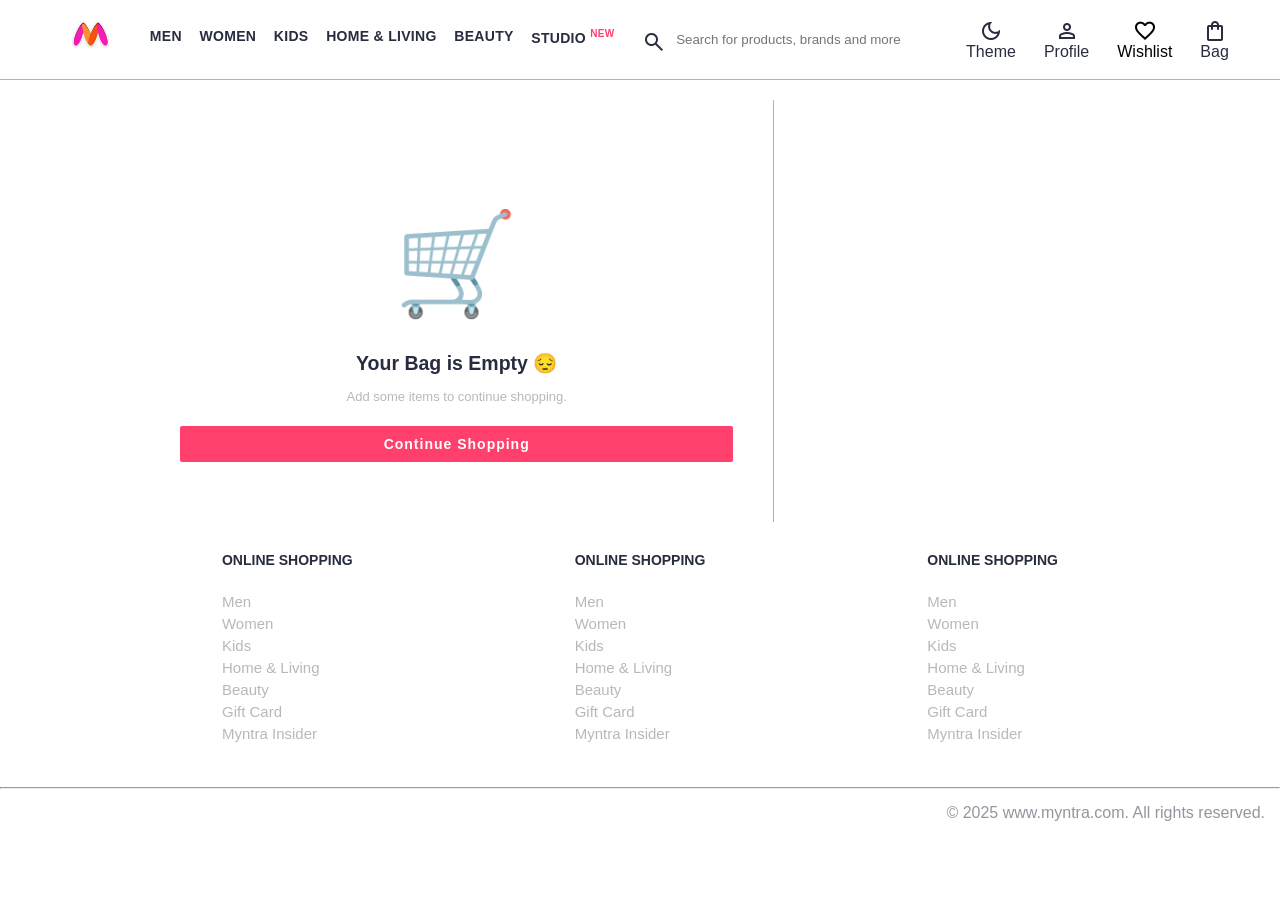
<file: pages/bag.html>
<!DOCTYPE html>
<html lang="en">
<head>
    <meta charset="UTF-8">
    <meta name="viewport" content="width=device-width, initial-scale=1.0">
    <title>Shopping Bag | Myntra</title>
    <link rel="stylesheet" href="../css/index.css">
    <link rel="stylesheet" href="../css/bag.css">
    <link rel="stylesheet" href="https://fonts.googleapis.com/css2?family=Material+Symbols+Outlined:opsz,wght,FILL,GRAD@20..48,100..700,0..1,-50..200" />
</head>
<body>
    <header>
        <div class="logo_container">
            <a href="../index.html">
                <img class="myntra_home" src="../images/myntra logo.avif" alt="Myntra Home">
            </a>
        </div>
        
        <nav class="nav_bar">
            <a href="#">Men</a>
            <a href="#">Women</a>
            <a href="#">Kids</a>
            <a href="#">Home & Living</a>
            <a href="#">Beauty</a>
            <a href="#">Studio <sup>New</sup></a>
        </nav>
        <div class="search_bar">
            <span class="material-symbols-outlined search_icon">search</span>
            <input class="search_input" placeholder="Search for products, brands and more">
        </div>
        <div class="action_bar">
            <div class="action_container" id="theme-toggle">
                <span class="material-symbols-outlined action_icon">dark_mode</span>
                <span class="action_name">Theme</span>
            </div>
            
            <div class="action_container profile-container" id="profile-toggle">

                <span class="material-symbols-outlined action_icon">person</span>
                <span class="action_name">Profile</span>

                <div class="profile-dropdown" id="profile-dropdown">

                    <a href="profile.html">
                        <span class="material-symbols-outlined">person</span>
                         My Profile
                    </a>

                    <a href="#">
                        <span class="material-symbols-outlined">package_2</span>
                        Orders
                    </a>

                    <hr>
                    
                    <a href="wishlist.html">
                        <span class="material-symbols-outlined">favorite</span>
                        Wishlist
                    </a>

                    <a href="bag.html">
                        <span class="material-symbols-outlined">shopping_bag</span>
                        Bag
                    </a>

                    <a href="contact.html">
                        <span class="material-symbols-outlined">call</span>
                        Contact
                    </a>

                </div>
            </div>

            <a class="action_container" href="wishlist.html">
                <span class="material-symbols-outlined action_icon">favorite</span>
                <span class="action_name">Wishlist</span>
                <span class="wishlist-item-count">0</span>
            </a>

            <a class="action_container">
                <span class="material-symbols-outlined action_icon">shopping_bag</span>
                <span class="action_name">Bag</span>
                <span class="bag-item-count">0</span>
            </a>
        </div>
    </header>
    <main>
      <div class="bag-page">
        <h2 class="bag-heading"></h2>
        <div class="bag-items-container">
        </div>
        <div class="bag-summary">

        </div>

      </div>
    </main>
    <footer>
        <div class="footer_container">
            <div class="footer_column">
                <h3>ONLINE SHOPPING</h3>

                <a href="#">Men</a>
                <a href="#">Women</a>
                <a href="#">Kids</a>
                <a href="#">Home & Living</a>
                <a href="#">Beauty</a>
                <a href="#">Gift Card</a>
                <a href="#">Myntra Insider</a>
            </div>

            <div class="footer_column">
                <h3>ONLINE SHOPPING</h3>

                <a href="#">Men</a>
                <a href="#">Women</a>
                <a href="#">Kids</a>
                <a href="#">Home & Living</a>
                <a href="#">Beauty</a>
                <a href="#">Gift Card</a>
                <a href="#">Myntra Insider</a>
            </div>

            <div class="footer_column">
                <h3>ONLINE SHOPPING</h3>

                <a href="#">Men</a>
                <a href="#">Women</a>
                <a href="#">Kids</a>
                <a href="#">Home & Living</a>
                <a href="#">Beauty</a>
                <a href="#">Gift Card</a>
                <a href="#">Myntra Insider</a>
            </div>
        </div>
        <hr>

        <div class="copyright">
            © 2025 www.myntra.com. All rights reserved.
        </div>
    </footer>
    <script src="../data/items.js"></script>
    <script src="../scripts/common.js"></script>
    <script src="../scripts/index.js"></script>
    <script src="../scripts/bag.js"></script>
    <!-- <script src="../scripts/theme.js"></script> -->
</body>
</html>
</file>
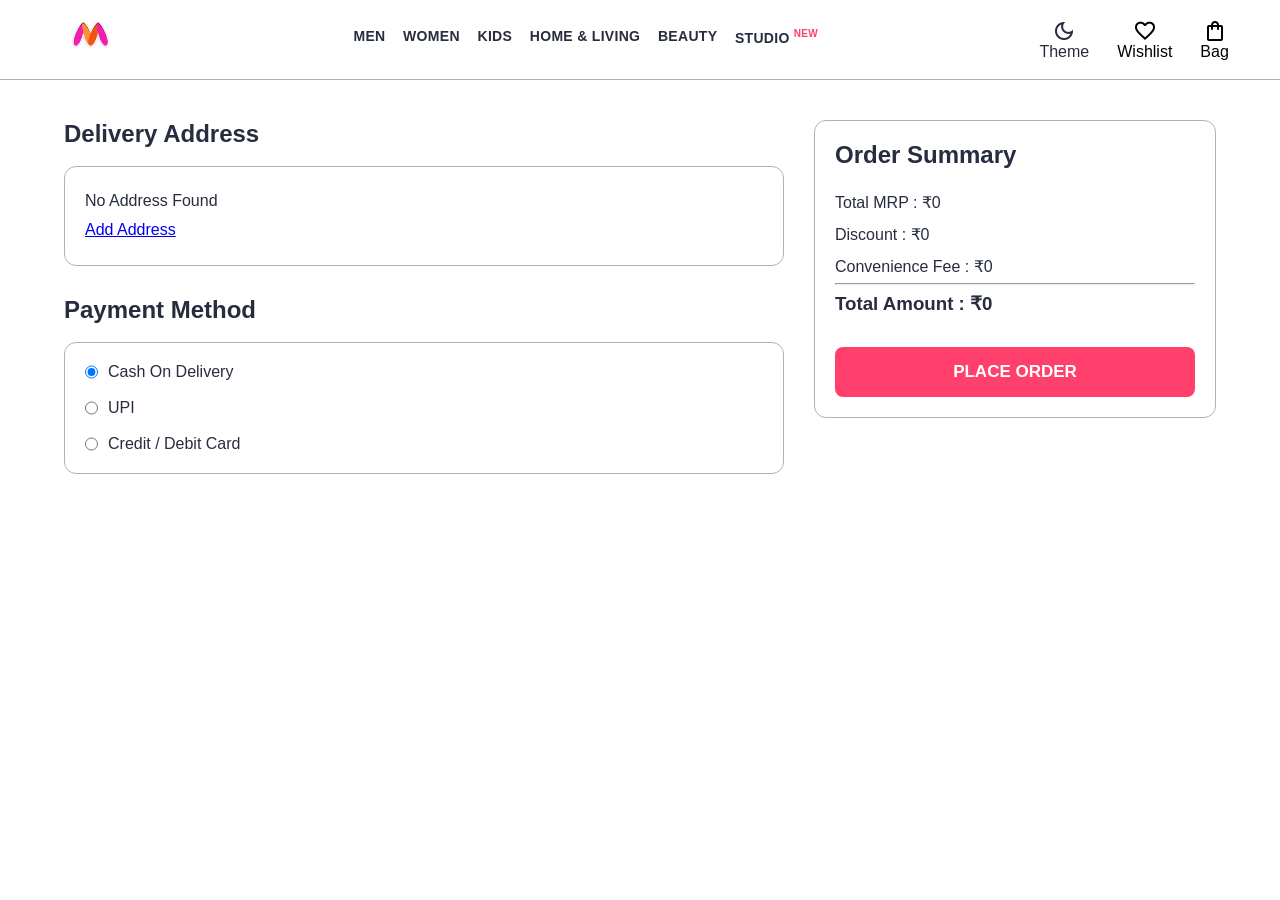
<file: pages/checkout.html>
<!DOCTYPE html>
<html lang="en">
<head>
    <meta charset="UTF-8">
    <meta name="viewport" content="width=device-width, initial-scale=1.0">
    <title>Checkout | Myntra</title>

    <link rel="stylesheet" href="../css/index.css">
    <link rel="stylesheet" href="../css/checkout.css">

    <link rel="stylesheet"
    href="https://fonts.googleapis.com/css2?family=Material+Symbols+Outlined:opsz,wght,FILL,GRAD@20..48,100..700,0..1,-50..200">
</head>

<body>

<header>

    <div class="logo_container">
        <a href="../index.html">
            <img class="myntra_home" src="../images/myntra logo.avif" alt="">
        </a>
    </div>

    <nav class="nav_bar">
        <a href="#">Men</a>
        <a href="#">Women</a>
        <a href="#">Kids</a>
        <a href="#">Home & Living</a>
        <a href="#">Beauty</a>
        <a href="#">Studio <sup>NEW</sup></a>
    </nav>

    <div class="action_bar">

        <div class="action_container" id="theme-toggle">
            <span class="material-symbols-outlined action_icon">dark_mode</span>
            <span class="action_name">Theme</span>
        </div>

        <a class="action_container" href="wishlist.html">
            <span class="material-symbols-outlined action_icon">favorite</span>
            <span class="action_name">Wishlist</span>
            <span class="wishlist-item-count">0</span>
        </a>

        <a class="action_container" href="bag.html">
            <span class="material-symbols-outlined action_icon">shopping_bag</span>
            <span class="action_name">Bag</span>
            <span class="bag-item-count">0</span>
        </a>

    </div>

</header>

<main class="checkout-page">

    <div class="checkout-left">

        <h2>Delivery Address</h2>

        <div id="delivery-address"></div>

        <h2>Payment Method</h2>

        <div class="payment-box">

            <label>
                <input type="radio" name="payment" checked>
                Cash On Delivery
            </label>

            <label>
                <input type="radio" name="payment">
                UPI
            </label>

            <label>
                <input type="radio" name="payment">
                Credit / Debit Card
            </label>

        </div>

    </div>

    <div class="checkout-right">

        <h2>Order Summary</h2>

        <div id="checkout-summary"></div>

        <button id="place-order-btn">
            PLACE ORDER
        </button>

    </div>

</main>

<script src="../data/items.js"></script>
<script src="../scripts/common.js"></script>
<script src="../scripts/checkout.js"></script>

</body>
</html>
</file>
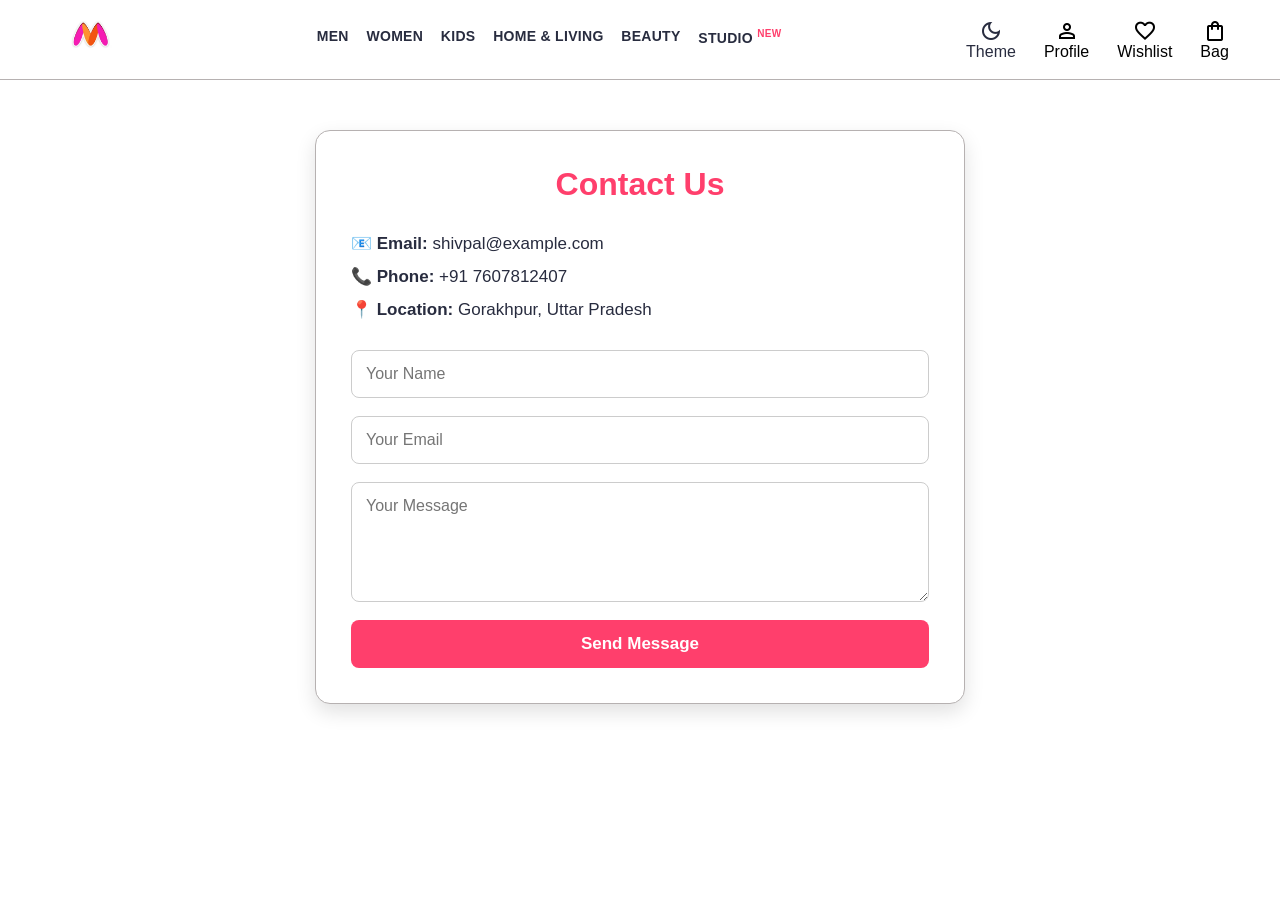
<file: pages/contact.html>
<!DOCTYPE html>
<html lang="en">
<head>
    <meta charset="UTF-8">
    <meta name="viewport" content="width=device-width, initial-scale=1.0">
    <title>Contact Us | Myntra</title>

    <link rel="stylesheet" href="../css/index.css">
    <link rel="stylesheet" href="../css/contact.css">

    <link rel="stylesheet"
    href="https://fonts.googleapis.com/css2?family=Material+Symbols+Outlined:opsz,wght,FILL,GRAD@20..48,100..700,0..1,-50..200">
</head>

<body>

<header>

    <div class="logo_container">
        <a href="../index.html">
            <img class="myntra_home" src="../images/myntra logo.avif" alt="">
        </a>
    </div>

    <nav class="nav_bar">
        <a href="#">Men</a>
        <a href="#">Women</a>
        <a href="#">Kids</a>
        <a href="#">Home & Living</a>
        <a href="#">Beauty</a>
        <a href="#">Studio <sup>NEW</sup></a>
    </nav>

    <div class="action_bar">

        <div class="action_container" id="theme-toggle">
            <span class="material-symbols-outlined action_icon">
                dark_mode
            </span>
            <span class="action_name">Theme</span>
        </div>

        <a class="action_container" href="profile.html">
            <span class="material-symbols-outlined action_icon">
                person
            </span>
            <span class="action_name">Profile</span>
        </a>

        <a class="action_container" href="wishlist.html">
            <span class="material-symbols-outlined action_icon">
                favorite
            </span>
            <span class="action_name">Wishlist</span>
            <span class="wishlist-item-count">0</span>
        </a>

        <a class="action_container" href="bag.html">
            <span class="material-symbols-outlined action_icon">
                shopping_bag
            </span>
            <span class="action_name">Bag</span>
            <span class="bag-item-count">0</span>
        </a>

    </div>

</header>

<main>

<div class="contact-container">

    <div class="contact-card">

        <h1>Contact Us</h1>

        <div class="contact-info">

            <p>📧 <strong>Email:</strong> shivpal@example.com</p>

            <p>📞 <strong>Phone:</strong> +91 7607812407</p>

            <p>📍 <strong>Location:</strong> Gorakhpur, Uttar Pradesh</p>

        </div>

        <form id="contact-form">

            <input
                type="text"
                id="name"
                placeholder="Your Name"
                required>

            <input
                type="email"
                id="email"
                placeholder="Your Email"
                required>

            <textarea
                id="message"
                rows="5"
                placeholder="Your Message"
                required></textarea>

            <button type="submit">
                Send Message
            </button>

        </form>

    </div>

</div>

</main>

<script src="../scripts/common.js"></script>
<script src="../scripts/contact.js"></script>

</body>
</html>
</file>
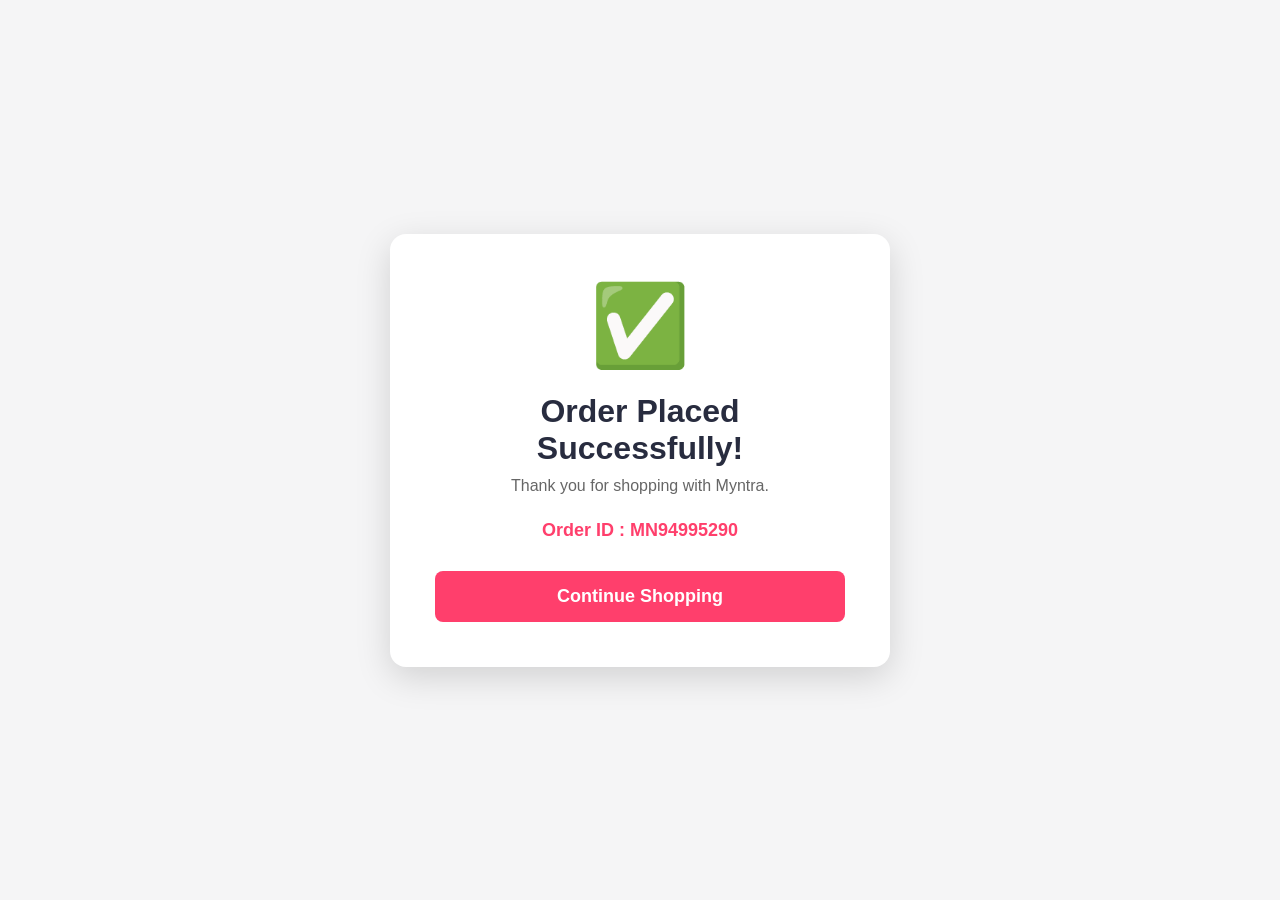
<file: pages/order-success.html>
<!DOCTYPE html>
<html lang="en">
<head>

    <meta charset="UTF-8">
    <meta name="viewport" content="width=device-width, initial-scale=1.0">

    <title>Order Success | Myntra</title>

    <link rel="stylesheet" href="../css/index.css">
    <link rel="stylesheet" href="../css/order-success.css">

</head>

<body>

<div class="success-container">

    <div class="success-card">

        <div class="success-icon">
            ✅
        </div>

        <h1>Order Placed Successfully!</h1>

        <p>
            Thank you for shopping with Myntra.
        </p>

        <div class="order-id">
            Order ID :
            <span id="order-id"></span>
        </div>

        <button id="continue-shopping">
            Continue Shopping
        </button>

    </div>

</div>

<script src="../scripts/order-success.js"></script>

</body>
</html>
</file>
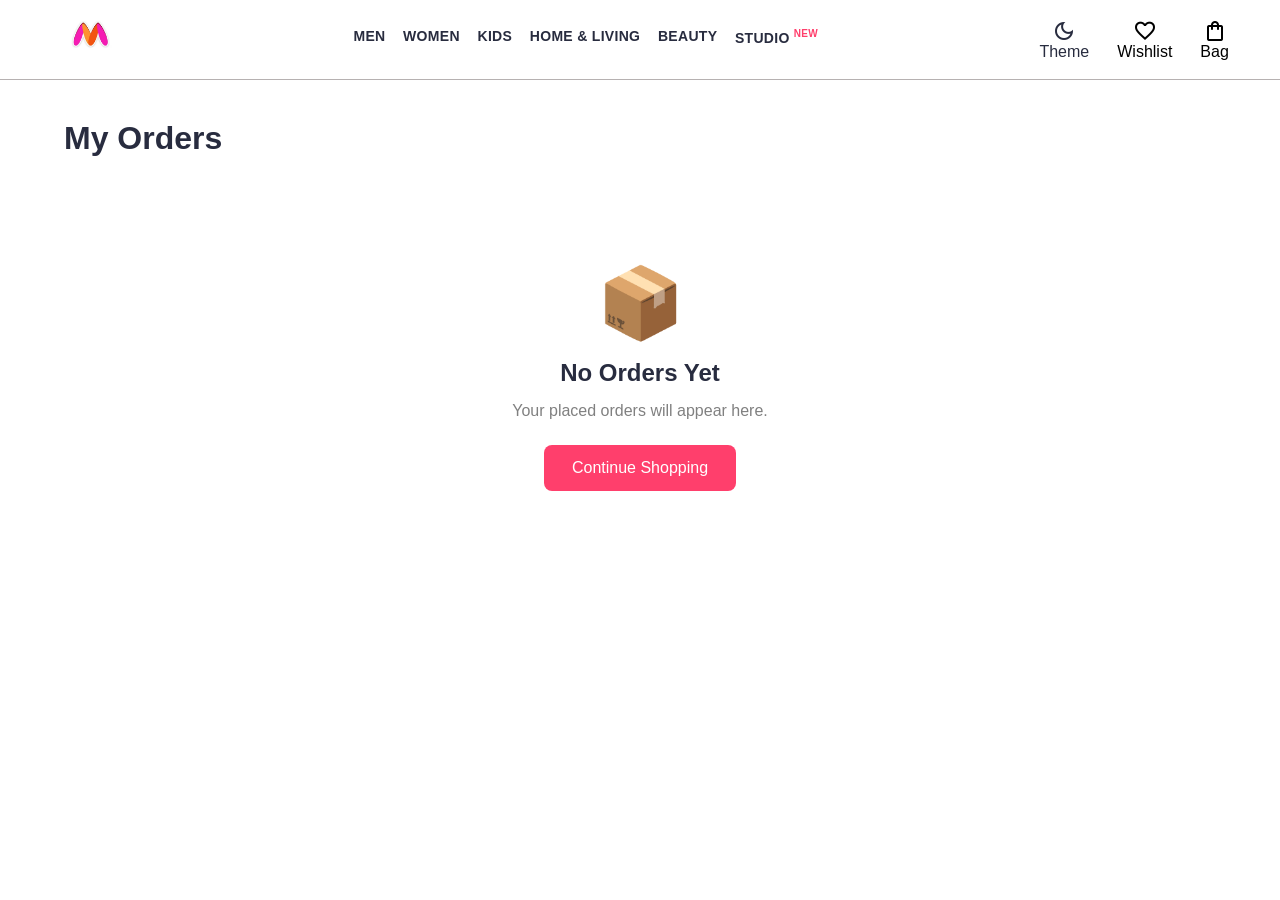
<file: pages/orders.html>
<!DOCTYPE html>
<html lang="en">
<head>

    <meta charset="UTF-8">
    <meta name="viewport" content="width=device-width, initial-scale=1.0">

    <title>My Orders | Myntra</title>

    <link rel="stylesheet" href="../css/index.css">
    <link rel="stylesheet" href="../css/orders.css">

    <link rel="stylesheet"
    href="https://fonts.googleapis.com/css2?family=Material+Symbols+Outlined:opsz,wght,FILL,GRAD@20..48,100..700,0..1,-50..200">

</head>

<body>

<header>

    <div class="logo_container">
        <a href="../index.html">
            <img class="myntra_home" src="../images/myntra logo.avif">
        </a>
    </div>

    <nav class="nav_bar">
        <a href="#">Men</a>
        <a href="#">Women</a>
        <a href="#">Kids</a>
        <a href="#">Home & Living</a>
        <a href="#">Beauty</a>
        <a href="#">Studio <sup>NEW</sup></a>
    </nav>

    <div class="action_bar">

        <div class="action_container" id="theme-toggle">
            <span class="material-symbols-outlined action_icon">
                dark_mode
            </span>

            <span class="action_name">
                Theme
            </span>
        </div>

        <a class="action_container" href="wishlist.html">

            <span class="material-symbols-outlined action_icon">
                favorite
            </span>

            <span class="action_name">
                Wishlist
            </span>

            <span class="wishlist-item-count">
                0
            </span>

        </a>

        <a class="action_container" href="bag.html">

            <span class="material-symbols-outlined action_icon">
                shopping_bag
            </span>

            <span class="action_name">
                Bag
            </span>

            <span class="bag-item-count">
                0
            </span>

        </a>

    </div>

</header>

<main>

    <h1 class="orders-heading">
        My Orders
    </h1>

    <div class="orders-container">

    </div>

</main>

<script src="../data/items.js"></script>
<script src="../scripts/common.js"></script>
<script src="../scripts/orders.js"></script>

</body>
</html>
</file>
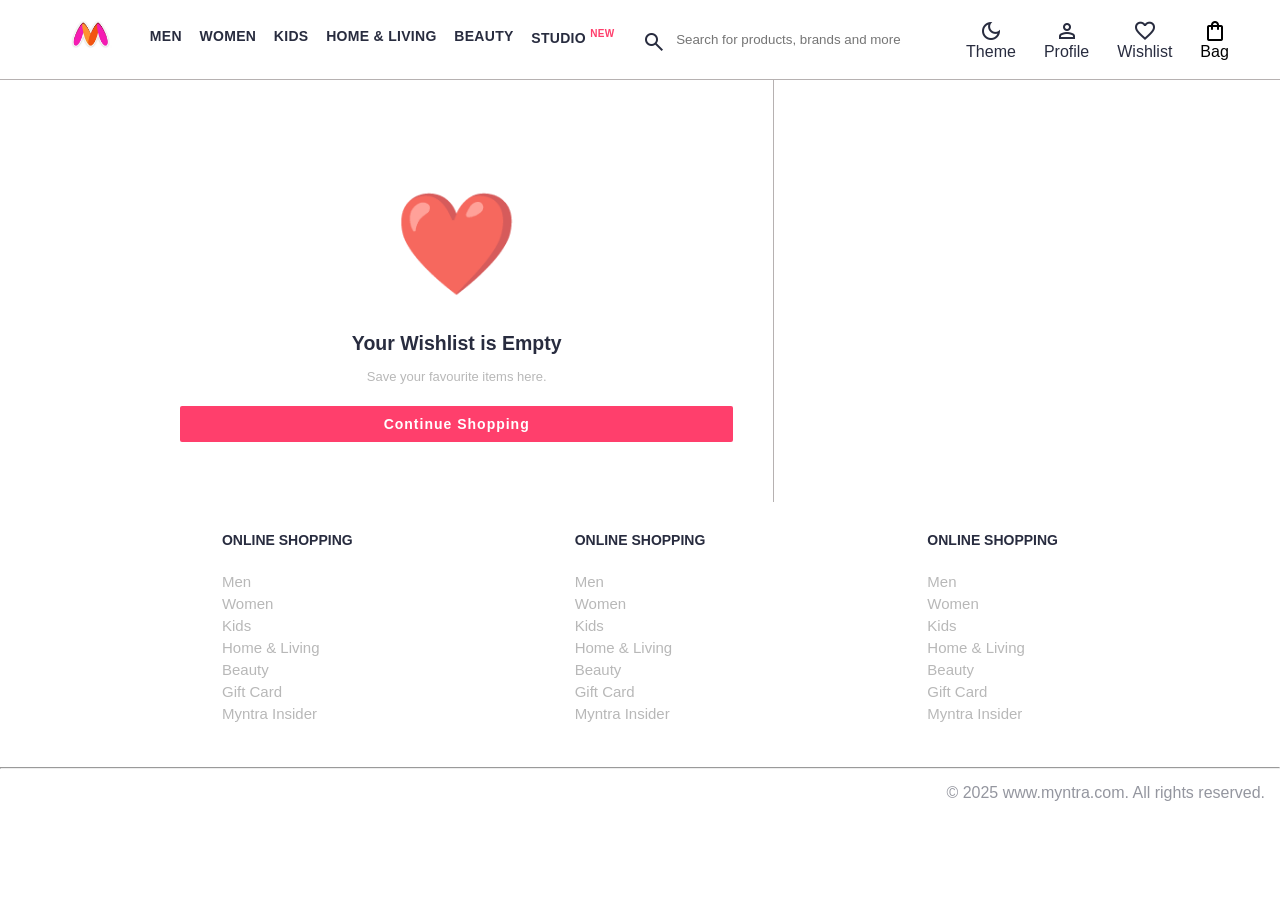
<file: pages/wishlist.html>
<!DOCTYPE html>
<html lang="en">
<head>
    <meta charset="UTF-8">
    <meta name="viewport" content="width=device-width, initial-scale=1.0">
    <title>My Wishlist | Myntra</title>
    <link rel="stylesheet" href="../css/index.css">
    <link rel="stylesheet" href="../css/bag.css">
    <link rel="stylesheet" href="https://fonts.googleapis.com/css2?family=Material+Symbols+Outlined:opsz,wght,FILL,GRAD@20..48,100..700,0..1,-50..200"/>
</head>
<body>
    <header>
        <div class="logo_container">
            <a href="../index.html">
                <img class="myntra_home" src="../images/myntra logo.avif" alt="Myntra Home">
            </a>
        </div>
        
        <nav class="nav_bar">
            <a href="#">Men</a>
            <a href="#">Women</a>
            <a href="#">Kids</a>
            <a href="#">Home & Living</a>
            <a href="#">Beauty</a>
            <a href="#">Studio <sup>New</sup></a>
        </nav>
        <div class="search_bar">
            <span class="material-symbols-outlined search_icon">search</span>
            <input class="search_input" placeholder="Search for products, brands and more">
        </div>
        <div class="action_bar">
            <div class="action_container" id="theme-toggle">
                <span class="material-symbols-outlined action_icon">dark_mode</span>
                <span class="action_name">Theme</span>
            </div>
            
            <div class="action_container profile-container" id="profile-toggle">

                <span class="material-symbols-outlined action_icon">person</span>
                <span class="action_name">Profile</span>

                <div class="profile-dropdown" id="profile-dropdown">

                    <a href="#">
                        <span class="material-symbols-outlined">person</span>
                         My Profile
                    </a>

                    <a href="#">
                        <span class="material-symbols-outlined">package_2</span>
                        Orders
                    </a>

                    <hr>
                    
                    <a href="wishlist.html">
                        <span class="material-symbols-outlined">favorite</span>
                        Wishlist
                    </a>

                    <a href="bag.html">
                        <span class="material-symbols-outlined">shopping_bag</span>
                        Bag
                    </a>

                    <a href="#">
                        <span class="material-symbols-outlined">call</span>
                        Contact
                    </a>

                </div>
            </div>

            <a class="action_container">
                <span class="material-symbols-outlined action_icon">favorite</span>
                <span class="action_name">Wishlist</span>
                <span class="wishlist-item-count">0</span>
            </a>

            <a class="action_container" href="bag.html">
                <span class="material-symbols-outlined action_icon">shopping_bag</span>
                <span class="action_name">Bag</span>
                <span class="bag-item-count">0</span>
            </a>
        </div>
    </header>
    <main>
      <div class="bag-page">
        <h2 class="bag-heading">❤️ My Wishlist</h2>
        <div class="bag-items-container">
        </div>
        <div class="bag-summary">

        </div>

      </div>
    </main>
    <footer>
        <div class="footer_container">
            <div class="footer_column">
                <h3>ONLINE SHOPPING</h3>

                <a href="#">Men</a>
                <a href="#">Women</a>
                <a href="#">Kids</a>
                <a href="#">Home & Living</a>
                <a href="#">Beauty</a>
                <a href="#">Gift Card</a>
                <a href="#">Myntra Insider</a>
            </div>

            <div class="footer_column">
                <h3>ONLINE SHOPPING</h3>

                <a href="#">Men</a>
                <a href="#">Women</a>
                <a href="#">Kids</a>
                <a href="#">Home & Living</a>
                <a href="#">Beauty</a>
                <a href="#">Gift Card</a>
                <a href="#">Myntra Insider</a>
            </div>

            <div class="footer_column">
                <h3>ONLINE SHOPPING</h3>

                <a href="#">Men</a>
                <a href="#">Women</a>
                <a href="#">Kids</a>
                <a href="#">Home & Living</a>
                <a href="#">Beauty</a>
                <a href="#">Gift Card</a>
                <a href="#">Myntra Insider</a>
            </div>
        </div>
        <hr>

        <div class="copyright">
            © 2025 www.myntra.com. All rights reserved.
        </div>
    </footer>
    <script src="../data/items.js"></script>
    <script src="../scripts/common.js"></script>
    <script src="../scripts/index.js"></script>
    <script src="../scripts/wishlist.js"></script>
    <!-- <script src="../scripts/theme.js"></script> -->
</body>
</html>
</file>
<file: css/index.css>
* {
    margin: 0;
    padding: 0;
    font-family: Assistant,-apple-system,BlinkMacSystemFont,Segoe UI,Roboto,Helvetica,Arial,sans-serif;
    box-sizing: border-box;
}

:root{
    --bg-color: #ffffff;
    --text-color: #282c3f;
    --header-bg: #ffffff;
    --card-bg: #ffffff;
    --border-color: #b6b1b1;
}

.dark-mode{
    --bg-color: #181818;
    --text-color: #f5f5f5;
    --header-bg: #242424;
    --card-bg: #2d2d2d;
    --border-color: #444;
}

body{
    background-color: var(--bg-color);
    color: var(--text-color);
    transition: background-color 0.3s ease, color 0.3s ease;
}

header {
    display: flex;
    background-color: var(--header-bg);
    height: 80px;
    justify-content: space-between;
    align-items: center;
    border-bottom: 1px solid var(--border-color);
    transition: background-color 0.3s ease;
}

.myntra_home {
    height: 45px;
}

.logo_container {
    margin-left: 4%;
}

.nav_bar {
    display: flex;
    min-width: 500px;
    justify-content: space-evenly;
}

.nav_bar a {
    font-size: 14px;
    letter-spacing: .3px;
    color: var(--text-color);
    font-weight: 700;
    text-transform: uppercase;
    text-decoration: none;
    padding: 26px 0;
    border-bottom: 5px solid transparent;
}

.nav_bar a:hover {
    border-bottom: 4px solid #f54e77;
}

.nav_bar a sup {
    color: #ff3f6c;
    font-size: 10px;
}

.search_bar {
    height: 40px;
    min-width: 200px;
    width: 30%;
    display: flex;
    align-items: center;
}

.search_icon {
    box-sizing: content-box;
    height: 20px;
    padding: 10px;
    background-color: var(--card-bg);
    color: var(--text-color);
    font-weight: 300;
    border-radius: 4px 0 0 4px;
}

.search_input {
    background-color: var(--card-bg);
    color: var(--text-color);
    flex-grow: 1;
    height: 40px;
    border: 0;
    border-radius: 0 4px 4px 0;
}

.action_bar{
    display: flex;
    align-items: center;
    justify-content: flex-end;
    gap: 28px;
    margin-right: 4%;
    min-width: auto;
}

.action_container{
    color: var(--text-color);
    display:flex;
    flex-direction:column;
    align-items:center;
    justify-content:center;
    position:relative;
    cursor:pointer;
    text-decoration:none;
}

/* Main section */
.banner_container {
    margin: 40px 0;
}
.banner_image {
    width: 100%;
}

.category_heading {
    text-transform: uppercase;
    color: #3e4152;
    letter-spacing: .15em;
    font-size: 1.8em;
    margin: 50px 0 10px 30px;
    max-height: 5em;
    font-weight: 700;
}

.category-items, .items-container {
    display: flex;
    flex-wrap: wrap;
    justify-content: space-evenly;
    width: 80%;
    margin: 20px auto;
}

.products-header{
    width: 80%;
    margin: 30px auto 20px;
    display: flex;
    justify-content: space-between;
    align-items: center;
}

.products-header h2{
    font-size: 28px;
    font-weight: 700;
    color: var(--text-color);
}

.products-header #sort-select{
    width: 160px;
    height: 42px;
    padding: 0 12px;
    border: 1px solid var(--border-color);
    border-radius: 8px;
    background: var(--card-bg);
    color: var(--text-color);
    cursor: pointer;
}

.sale_item {
    width: 250px;
}

.footer_container {
    padding: 30px 0px 40px 0px;
    background: var(--header-bg);
    display: flex;
    justify-content: space-evenly;
}

.footer_column {
    display: flex;
    flex-direction: column;
}

.footer_column h3 {
    color: var(--text-color);
    font-size: 14px;
    margin-bottom: 25px;
}

.footer_column a {
    color: #b8b8b8;
    font-size: 15px;
    text-decoration: none;
    padding-bottom: 5px;
}

.copyright {
    color: #94969f;
    text-align: end;
    padding: 15px;
}

.item-container{
    width: 250px;
    margin: 10px;
    background-color: var(--card-bg);
    transition: all 0.3s ease;
    border-radius: 8px;
}

.item-image {
    width: 100%;
}

.rating{
    font-size: 12px;
    font-weight: 700;
}

.company-name{
    margin-top: 15px;
    font-size: 16px;
    font-weight: 700;
    line-height: 1;
    color: var(--text-color);
    margin-bottom: 6px;
    overflow: hidden;
    text-overflow: ellipsis;
    white-space: nowrap;
}

.item-name {
    color: #535766;
    font-size: 14px;
    line-height: 1;
    margin-bottom: 0;
    margin-top: 0;
    overflow: hidden;
    text-overflow: ellipsis;
    white-space: nowrap;
    font-weight: 400;
    display: block;
}

.price {
    margin-top: 10px;
    font-size: 14px;
    line-height: 15px;
    color: var(--text-color);
    white-space: nowrap;
}

.current-price {
    font-size: 14px;
    font-weight: 700;
    color: var(--text-color);
}

.original-price {
    text-decoration: line-through;
    color: #7e818c;
    font-weight: 400;
    margin-left: 5px;
    font-size: 12px;
}

.discount {
    color: #ff905a;
    font-weight: 400;
    font-size: 12px;
    margin-left: 5px;
}

.btn-add-bag {
    margin-top: 8px;
    font-size: 18px;
    width: 100%;
    background-color: lightgreen;
    border: none;
    padding: 5px 15px;
    border-radius: 10px;
    cursor: pointer;
}

.bag-item-count{
    position: absolute;
    top: -4px;
    right: -8px;
    background:#ff3f6c;
    color:#fff;
    border-radius:50%;
    min-width:18px;
    height:18px;
    line-height:18px;
    font-size:11px;
    text-align:center;
    font-weight:700;
}

.action_container {
    text-decoration: none;
}

a.action_container:link {
    color:black;
}

#toast{
    position: fixed;
    bottom: 20px;
    right: 20px;
    background-color: red;
    color: white;
    padding: 12px 20px;
    border-radius: 6px;
    font-weight: 600;
    opacity: 0;
    pointer-events: none;
    transition: opacity 0.3s ease;
    z-index: 9999;
}

#toast.show{
    opacity: 1;
}

.no-products{
    width: 100%;
    text-align: center;
    padding: 60px 20px;
}

.no-products h2{
    color: #282c3f;
    margin-bottom: 10px;
}

.no-products p{
    color: #696b79;
}

.item-container{
    transition: all 0.3s ease;
}

.item-container:hover{
    transform: translateY(-8px);
    box-shadow: 0 8px 20px rgba(0,0,0,0.15);
}

.btn-add-bag{
    transition: all 0.3s ease;
}

.btn-add-bag:hover{
    background-color: #66d966;
    transform: scale(1.03);
}

.item-container{
    position: relative;
}

.wishlist-icon{
    position: absolute;
    top: 10px;
    right: 10px;
    font-size: 24px;
    cursor: pointer;
    z-index: 1;
}

.wishlist-item-count{
    position:absolute;
    top:-4px;
    right:-8px;
    background:#ff3f6c;
    color:#fff;
    border-radius:50%;
    min-width:18px;
    height:18px;
    line-height:18px;
    font-size:11px;
    text-align:center;
    font-weight:700;
    visibility:hidden;
}

.product-modal{
    position: fixed;
    inset: 0;
    background: rgba(0,0,0,0.6);
    display: none;
    justify-content: center;
    align-items: center;
    z-index: 10000;
}

.modal-content{
    width: 400px;
    background: var(--card-bg);
    color: var(--text-color);
    border-radius: 10px;
    padding: 20px;
    text-align: center;
    position: relative;
    transform: scale(0.8);
    animation: modalOpen 0.3s ease forwards;
}

.modal-content img{
    width: 220px;
    border-radius: 10px;
    margin-bottom: 15px;
    transition: transform 0.3s ease;
    cursor: zoom-in;
}

.modal-content img:hover{
    transform: scale(1.08);
}

.close-modal{
    position: absolute;
    top: 12px;
    right: 15px;
    font-size: 28px;
    cursor: pointer;
    font-weight: bold;
}

#modal-company{
    margin-top: 10px;
    margin-bottom: 8px;
}

#modal-name{
    color: #888;
    margin-bottom: 12px;
}

#modal-price{
    font-size: 18px;
    font-weight: bold;
    margin-bottom: 15px;
}

#modal-add-bag{
    width: 100%;
    padding: 10px;
    border: none;
    background: #ff3f6c;
    color: white;
    border-radius: 6px;
    cursor: pointer;
    font-size: 16px;
}

#modal-rating{
    margin: 10px 0;
    font-size: 15px;
    color: #03a685;
    font-weight: 600;
}

@keyframes modalOpen{
    from{
        opacity: 0;
        transform: scale(0.8);
    }

    to{
        opacity: 1;
        transform: scale(1);
    }
}

.close-modal{
    transition: all 0.3s ease;
}

.close-modal:hover{
    color: #ff3f6c;
    transform: rotate(90deg);
}

@media (max-width: 768px){

    /* Header */
    header{
        display: flex;
        flex-wrap: wrap;
        align-items: center;
        justify-content: space-between;
        height: auto;
        padding: 10px 15px;
    }

    .logo_container{
        margin: 0;
    }

    .myntra_home{
        height: 38px;
    }

    .action_bar{
        margin: 0;
        gap: 10px;
    }

    .action_name{
        display: none;
    }

    .search_bar{
        order: 3;
        width: 100%;
        margin: 15px 0;
    }

    .search_input{
        font-size: 14px;
        width: 100%;
        padding-left: 8px;
    }

    /* Navigation */
    .nav_bar{
        order: 4;
        width: 100%;
        min-width: 100%;
        display: flex;
        justify-content: flex-start;
        gap: 28px;
        padding: 10px 0;
        overflow-x: auto;
        overflow-y: hidden;
        white-space: nowrap;
        -ms-overflow-style: none;
        scrollbar-width: none;
    }

    .nav_bar::-webkit-scrollbar{
        display: none;
    }

    .nav_bar a{
        flex: 0 0 auto;
        white-space: nowrap;
        font-size: 13px;
        padding: 8px 0;
    }

    /* Products */
    .items-container{
        width: 100%;
        margin: 20px auto;
        display: grid;
        grid-template-columns: repeat(2, 1fr);
        gap: 15px;
        justify-items: center;
        padding: 0 10px;
    }

    .item-container{
        width: 100%;
        max-width: 190px;
        margin: 0;
        border-radius: 10px;
        overflow: hidden;
    }

    .item-image{
        width: 100%;
        height: 250px;
        object-fit: cover;
    }

    .company-name{
        font-size: 13px;
        margin-top: 10px;
        padding: 0 8px;
    }

    .item-name{
        font-size: 12px;
        padding: 0 8px;
    }

    .rating{
        font-size: 11px;
        padding: 8px;
    }

    .price{
        padding: 0 8px;
        margin-top: 6px;
    }

    .current-price{
        font-size: 13px;
    }

    .original-price,
    .discount{
        font-size: 11px;
    }

    .btn-add-bag{
        width: calc(100% - 16px);
        margin: 10px 8px;
        padding: 10px;
        font-size: 13px;
        border-radius: 8px;
    }

    /* Modal */
    .modal-content{
        width: 90%;
        max-width: 350px;
        padding: 15px;
    }

    .modal-content img{
        width: 180px;
    }

    /* Footer */
    .footer_container{
        flex-direction: column;
        padding: 20px;
        gap: 20px;
    }

    .footer_column{
        align-items: center;
    }

    .products-header{
        width: 95%;
        margin: 20px auto;
        flex-direction: column;
        align-items: flex-start;
        gap: 12px;
    }

    .products-header h2{
        font-size: 22px;
    }

    #sort-select{
        width: 100px;
        margin: 0;
    }

    .wishlist-icon{
        font-size: 22px;
        top: 8px;
        right: 8px;
    }
}

.profile-container{
    position: relative;
}

.profile-dropdown{
    position: absolute;
    top: calc(100% + 8px);
    right:-10px;
    width: 220px;
    background: var(--card-bg);
    border: 1px solid var(--border-color);
    border-radius: 8px;
    box-shadow: 0 8px 20px rgba(0,0,0,0.15);
    flex-direction: column;
    z-index: 9999;
    overflow: hidden;
}

.profile-dropdown a{
    display: flex;
    align-items: center;
    gap: 10px;
    padding: 12px 15px;
    text-decoration: none;
    color: var(--text-color);
    transition: background 0.3s ease;
}

.profile-dropdown a:hover{
    background: #ff3f6c;
    color: white;
}

.profile-dropdown a:hover .material-symbols-outlined{
    color: white;
}

.profile-dropdown.show{
    display: flex;
}

.profile-dropdown{
    opacity: 0;
    visibility: hidden;
    transform: translateY(10px);
    transition: all 0.25s ease;
    display: flex;
}

.profile-dropdown.show{
    opacity: 1;
    visibility: visible;
    transform: translateY(0);
}

.profile-dropdown hr{
    border: none;
    border-top: 1px solid var(--border-color);
    margin: 4px 0;
}
</file>
<file: css/bag.css>
.bag-items-container {
  display: inline-block;
  width: 64%;
  padding-right: 20px;
  border-right: 1px solid var(--border-color);
  padding-top: 32px;
  color: var(--text-color);
  font-size: 13px;
  line-height: 1.42857143;
}

.bag-page {
  width: 75%;
  margin-left: 12.5%;
}

.bag-summary {
  vertical-align: top;
  display: inline-block;
  width: 35%;
  padding: 24px 0 0 16px;
  color: var(--text-color);
  font-size: 13px;
  line-height: 1.42857143;
}

.bag-details-container {
  margin-bottom: 16px;
}

.price-header {
  font-size: 12px;
  font-weight: 700;
  margin: 24px 0 16px;
  color: #b8b8b8;
}

.price-item {
  margin-bottom: 12px;
  line-height: 16px;
  font-size: 14px;
  color: var(--text-color);
}

.price-item-value {
  float: right;
}

.priceDetail-base-discount {
  color: #03a685;
}

.price-footer {
  font-weight: 700;
  font-size: 15px;
  padding-top: 16px;
  border-top: 1px solid var(--border-color);
  color: var(--text-color);
  line-height: 16px;
}

.btn-place-order {
  width: 100%;
  letter-spacing: 1px;
  font-size: 14px;
  font-weight: 600;
  border-radius: 2px;
  border-width: 0px;
  padding: 10px 16px;
  background-color: rgb(255, 63, 108);
  color: rgb(255, 255, 255);
  cursor: pointer;
}

.bag-item-container {
  margin-bottom: 8px;
  background: var(--card-bg);
  font-size: 14px;
  border: 1px solid var(--border-color);
  border-radius: 4px;
  position: relative;
  padding: 12px 12px 0;
}

.item-left-part {
  position: absolute;
  background: rgb(255, 242, 223);
  height: 148px;
  width: 111px;
}

.item-right-part {
  padding-left: 12px;
  position: relative;
  min-height: 148px;
  margin-left: 111px;
  margin-bottom: 12px;
}

.bag-item-img {
  width: 100%;
}

.return-period {
  display: inline-flex;
  font-size: 14px;
  padding-top: 8px;
}

.return-period-days {
  font-weight: 700;
  margin-right: 4px;
}

.delivery-details {
  margin-top: 5px;
  color: var(--text-color);
  font-size: 12px;
  letter-spacing: -.1px;
  margin-bottom: 8px;
  line-height: 15px;
}

.delivery-details-days {
  color: #03a685;
}

.remove-from-cart{
    position: absolute;
    top: 12px;
    right: 15px;
    width: 30px;
    height: 30px;
    border-radius: 50%;
    background: #f5f5f6;
    display: flex;
    justify-content: center;
    align-items: center;
    font-size: 18px;
    cursor: pointer;
    transition: all 0.3s ease;
}

.remove-from-cart:hover{
    background: #ff3f6c;
    color: white;
}

.empty-bag{
    text-align: center;
    padding: 60px 20px;
}

.empty-bag h2{
    margin-bottom: 10px;
    color: var(--text-color);
}

.empty-bag p{
    margin-bottom: 20px;
    color: #b8b8b8;
}

.bag-heading{
    margin: 20px 0;
    color: var(--text-color);
    font-size: 24px;
    font-weight: 700;
}

.empty-bag-icon{
    font-size: 80px;
    margin-bottom: 15px;
    opacity: 0.8;
    color: #ff3f6c;
    font-size: 100px;
}

.btn-place-order{
    transition: all 0.3s ease;
}

.btn-place-order:hover{
    transform: translateY(-2px);
    transition: 0.3s;
}

.remove-from-wishlist{
    position: absolute;
    right: 10px;
    top: 10px;
    width: 28px;
    height: 28px;
    border-radius: 50%;
    background-color: #f5f5f6;
    display: flex;
    align-items: center;
    justify-content: center;
    cursor: pointer;
    font-weight: bold;
}

.remove-from-wishlist:hover{
    background-color: #ff3f6c;
    color: white;
}

.move-to-bag-btn{
    margin-top: 10px;
    padding: 8px 14px;
    border: none;
    border-radius: 5px;
    background-color: #ff3f6c;
    color: white;
    cursor: pointer;
    font-weight: 600;
}

.move-to-bag-btn:hover{
    opacity: 0.9;
}

@media (max-width: 768px){
    .bag-items-container{
        width: 100%;
        border-right: none;
        padding: 0;
    }

    .bag-summary{
        width: 100%;
        padding: 20px 0 0;
    }

    .bag-page{
        width: 95%;
        margin: 15px auto;
    }

    .bag-item-container{
        display: flex;
        flex-direction: column;
        padding: 12px;
        margin-bottom: 20px;
    }

    .item-left-part{
        position: static;
        width: 100%;
        height: auto;
        background: transparent;
    }

    .bag-item-img{
        width: 100%;
        max-width: 180px;
        display: block;
        margin: auto;
    }

    .item-right-part{
        margin-left: 0;
        padding-left: 0;
        margin-top: 15px;
        min-height: auto;
    }

    .remove-from-cart{
        top: 10px;
        right: 10px;
    }

    .price-footer{
        font-size: 16px;
    }

    .btn-place-order{
        width: 100%;
    }

    .bag-heading{
        font-size: 24px;
        text-align: center;
        margin-bottom: 20px;
    }

    .company{
        font-size: 18px;
        margin-top: 12px;
    }

    .item-name{
        font-size: 15px;
        margin-top: 4px;
    }

    .bag-quantity{
        justify-content: center;
        margin-top: 15px;
    }

    .return-period,
    .delivery-details{
        font-size: 14px;
    }

    .current-price{
        font-size: 18px;
    }

    .original-price{
        font-size: 14px;
    }

    .discount-percentage{
        font-size: 14px;
    }
}

.bag-quantity{
    display: flex;
    align-items: center;
    gap: 12px;
    margin-top: 12px;
}

.bag-quantity button{
    width: 30px;
    height: 30px;
    border: none;
    border-radius: 5px;
    background: #ff3f6c;
    color: white;
    cursor: pointer;
    font-size: 18px;
    font-weight: bold;
}

.bag-quantity span{
    font-size: 18px;
    font-weight: bold;
    min-width: 20px;
    text-align: center;
}
</file>
<file: css/checkout.css>
.checkout-page{
    width: 90%;
    margin: 40px auto;
    display: flex;
    gap: 30px;
    align-items: flex-start;
}

.checkout-left{
    flex: 2;
}

.checkout-right{
    flex: 1;
    border: 1px solid var(--border-color);
    border-radius: 12px;
    padding: 20px;
    background: var(--card-bg);
    position: sticky;
    top: 90px;
}

.checkout-left h2,
.checkout-right h2{
    margin-bottom: 18px;
    color: var(--text-color);
}

#delivery-address{
    background: var(--card-bg);
    border: 1px solid var(--border-color);
    border-radius: 12px;
    padding: 20px;
    margin-bottom: 30px;
    line-height: 1.8;
}

.payment-box{
    background: var(--card-bg);
    border: 1px solid var(--border-color);
    border-radius: 12px;
    padding: 20px;
    display: flex;
    flex-direction: column;
    gap: 18px;
}

.payment-box label{
    display: flex;
    gap: 10px;
    font-size: 16px;
    cursor: pointer;
}

#checkout-summary{
    line-height: 2;
    margin-bottom: 25px;
}

#place-order-btn{
    width: 100%;
    padding: 15px;
    border: none;
    border-radius: 8px;
    background: #ff3f6c;
    color: white;
    font-size: 17px;
    font-weight: 600;
    cursor: pointer;
    transition: .3s;
}

#place-order-btn:hover{
    background: #e73361;
}

@media(max-width:900px){

    .checkout-page{
        flex-direction: column;
    }

    .checkout-right{
        width: 100%;
        position: static;
    }

    .checkout-left{
        width: 100%;
    }
    .address-card{
        padding: 18px;
    }

    .payment-card{
        padding: 18px;
    }

    .order-summary{
        margin-top: 20px;
    }

    .place-order-btn{
        width: 100%;
    }

    .saved-address{
        word-break: break-word;
    }
}
</file>
<file: css/contact.css>
body{
    background: var(--bg-color);
    color: var(--text-color);
}

.contact-container{
    width: 100%;
    display: flex;
    justify-content: center;
    padding: 50px 20px;
}

.contact-card{
    width: 650px;
    background: var(--card-bg);
    border: 1px solid var(--border-color);
    border-radius: 15px;
    padding: 35px;
    box-shadow: 0 8px 20px rgba(0,0,0,.12);
}

.contact-card h1{
    text-align: center;
    margin-bottom: 30px;
    color: #ff3f6c;
}

.contact-info{
    margin-bottom: 30px;
}

.contact-info p{
    font-size: 17px;
    margin: 12px 0;
}

#contact-form{
    display: flex;
    flex-direction: column;
    gap: 18px;
}

#contact-form input,
#contact-form textarea{
    width: 100%;
    padding: 14px;
    border: 1px solid #ccc;
    border-radius: 8px;
    font-size: 16px;
    outline: none;
    box-sizing: border-box;
}

#contact-form textarea{
    resize: vertical;
}

#contact-form button{
    padding: 14px;
    border: none;
    border-radius: 8px;
    background: #ff3f6c;
    color: white;
    font-size: 17px;
    font-weight: 600;
    cursor: pointer;
    transition: .3s;
}

#contact-form button:hover{
    background: #e73361;
}
</file>
<file: css/order-success.css>
body{
    margin: 0;
    background: #f5f5f6;
    font-family: Arial, sans-serif;
}

.success-container{
    width: 100%;
    height: 100vh;
    display: flex;
    justify-content: center;
    align-items: center;
}

.success-card{
    width: 500px;
    background: white;
    border-radius: 16px;
    padding: 45px;
    text-align: center;
    box-shadow: 0 10px 35px rgba(0,0,0,.15);
}

.success-icon{
    font-size: 80px;
    margin-bottom: 20px;
}

.success-card h1{
    color: #282c3f;
    margin-bottom: 10px;
}

.success-card p{
    color: #666;
    margin-bottom: 25px;
}

.order-id{
    font-size: 18px;
    margin-bottom: 30px;
    font-weight: 600;
    color: #ff3f6c;
}

#continue-shopping{
    width: 100%;
    padding: 15px;
    border: none;
    border-radius: 8px;
    background: #ff3f6c;
    color: white;
    font-size: 18px;
    font-weight: 600;
    cursor: pointer;
    transition: .3s;
}

#continue-shopping:hover{
    background: #e73361;
}
</file>
<file: css/orders.css>
body{
    background: var(--bg-color);
    color: var(--text-color);
}

.orders-heading{
    width: 90%;
    margin: 40px auto 25px;
    font-size: 32px;
    font-weight: 700;
}

.orders-container{
    width: 90%;
    margin: auto;
    display: flex;
    flex-direction: column;
    gap: 25px;
    padding-bottom: 40px;
}

.order-card{
    display: flex;
    gap: 25px;
    background: var(--card-bg);
    border: 1px solid var(--border-color);
    border-radius: 12px;
    padding: 20px;
    transition: .3s;
}

.order-card:hover{
    transform: translateY(-4px);
    box-shadow: 0 8px 20px rgba(0,0,0,.12);
}

.order-card img{
    width: 140px;
    height: 180px;
    object-fit: cover;
    border-radius: 10px;
}

.order-details{
    flex: 1;
}

.order-company{
    font-size: 20px;
    font-weight: 700;
    margin-bottom: 8px;
}

.order-name{
    color: gray;
    margin-bottom: 15px;
    font-size: 15px;
}

.order-price{
    font-size: 22px;
    font-weight: bold;
    color: #ff3f6c;
    margin-bottom: 12px;
}

.order-status{
    display: inline-block;
    padding: 8px 15px;
    background: #03a685;
    color: white;
    border-radius: 25px;
    font-size: 14px;
    font-weight: 600;
    margin-bottom: 12px;
}

.order-date{
    color: gray;
    font-size: 14px;
}

.empty-orders{
    text-align: center;
    padding: 80px 20px;
}

.empty-orders h2{
    margin: 15px 0;
}

.empty-orders p{
    color: gray;
    margin-bottom: 25px;
}

.empty-orders a{
    text-decoration: none;
}

.empty-orders button{
    padding: 14px 28px;
    border: none;
    border-radius: 8px;
    background: #ff3f6c;
    color: white;
    font-size: 16px;
    cursor: pointer;
}

@media(max-width:768px){

    .order-card{
        flex-direction: column;
        align-items: center;
        text-align: center;
    }

    .order-card img{
        width: 180px;
        height: auto;
    }

}
</file>
